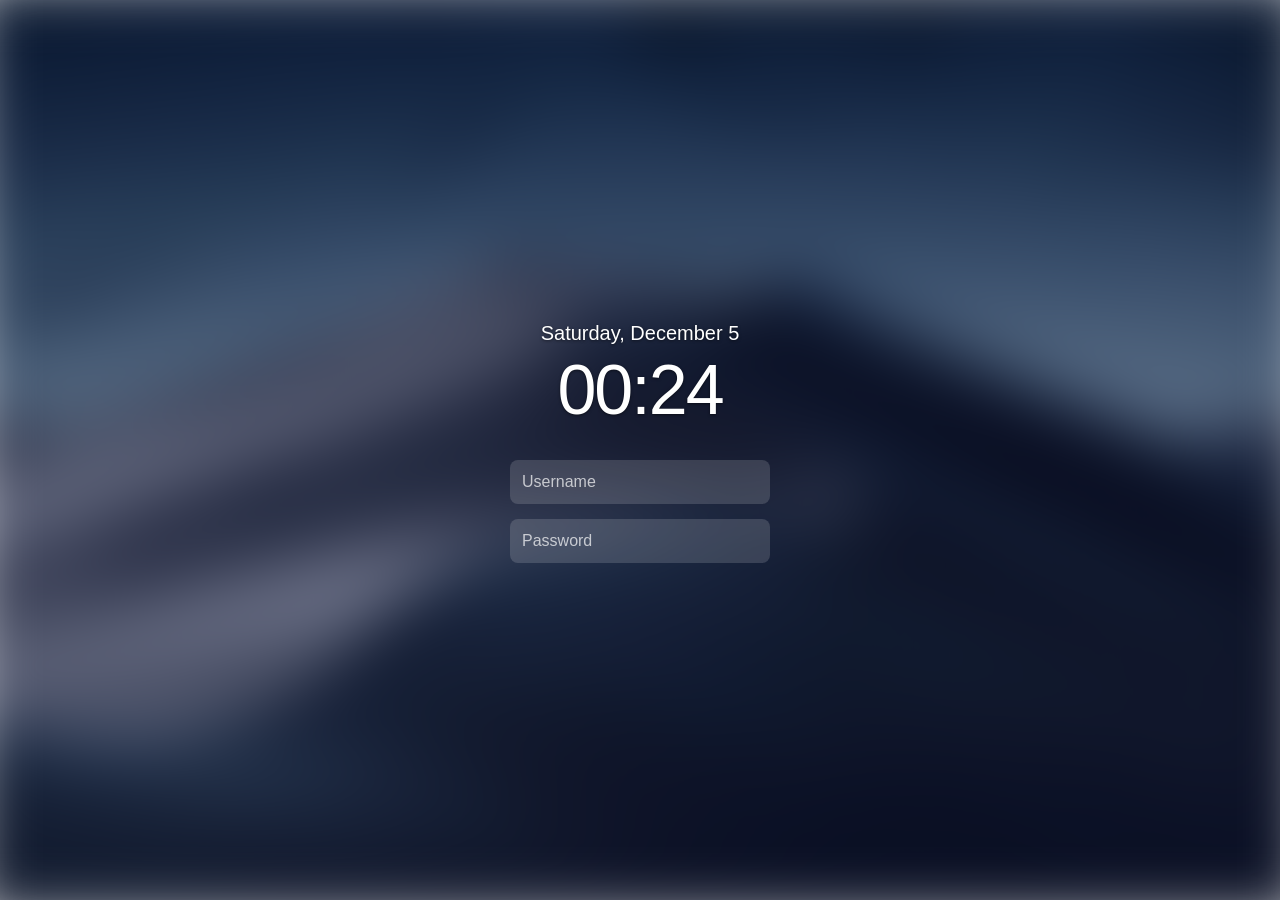
<file: index.html>
<!DOCTYPE html>
<html lang="en">
<head>
    <meta charset="UTF-8" />
    <meta name="viewport" content="width=device-width, initial-scale=1.0">
    <title>MiniOS Login</title>
    <link rel="stylesheet" href="m.css" />
    <style>
        #taskbar {
        position: fixed;
        bottom: 10px;
        left: 50%;
        transform: translateX(-50%);
        background: rgba(255, 255, 255, 0.2);
        backdrop-filter: blur(12px);
        padding: 8px 16px;
        border-radius: 20px;
        display: flex;
        gap: 16px;
        z-index: 999;
        box-shadow: 0 4px 12px rgba(0,0,0,0.2);
        }

        #taskbar img {
            width: 48px;
            height: 48px;
            border-radius: 12px;
            transition: transform 0.2s ease, box-shadow 0.2s ease;
            cursor: pointer;
        }

        #taskbar img:hover {
            transform: scale(1.1);
            box-shadow: 0 0 10px rgba(0,0,0,0.3);
        }

        #app {
            margin-top: 20px;
            width: 100%;
            height: calc(100vh - 80px);
            border: none;
        }

        /* Styles for the welcome message at the top */
        .welcome-message {
            position: fixed;
            top: 20px; /* Adjust as needed */
            width: 100%;
            text-align: center;
            color: white;
            font-size: 16px; /* Tiny font size */
            font-weight: 500;
            opacity: 0; /* Initially hidden */
            visibility: hidden; /* Initially hidden */
            transition: opacity 2s ease-in-out, visibility 2s ease-in-out; /* Slow fade out */
            z-index: 1000;
            text-shadow: 0 1px 3px rgba(0,0,0,0.5);
        }

        .welcome-message.show {
            opacity: 1; /* Instant show */
            visibility: visible;
        }
    </style>
</head>
<body class="mac-blur-background">
    <script src="https://ayaan-creator-web.github.io/Libraries/tako.js"></script>
    <script async src="https://cse.google.com/cse.js?cx=a41e3e3b74f504ac5"></script>
    <div class="login-container">
        <div class="date-time-section">
            <div class="date" id="current-date"></div>
            <div class="time" id="current-time"></div>
        </div>

        <div class="input-section">
            <input type="text" id="username" placeholder="Username" class="input-field"/>
        </div>

        <div class="input-section">
            <input type="password" id="password" placeholder="Password" class="input-field" />
        </div>
    </div>

    <div id="welcomeMessage" class="welcome-message">
        Welcome, <span id="messageUsername"></span>!
    </div>

    <script>
        document.getElementById('username').addEventListener('keydown', (e) => {
            if (e.key === 'Enter') document.getElementById('password').focus();
        });
        async function updateDateTime() {
            const now = new Date();

            const optionsDate = { weekday: 'long', day: 'numeric', month: 'long' };
            document.getElementById('current-date').textContent = now.toLocaleDateString('en-US', optionsDate);

            const optionsTime = { hour: 'numeric', minute: '2-digit', hour12: false };
            let timeString = now.toLocaleTimeString('en-US', optionsTime);

            timeString = timeString.replace(/ (AM|PM)/i, '');

            document.getElementById('current-time').textContent = timeString;
        }

        async function updateTimeLoop() {
            while (document.getElementById('current-time')) {
                updateDateTime();
                await delay(100); // Delay 1 second (100 was too fast)
            }
        }

        updateTimeLoop();

        updateDateTime();

        document.getElementById('username').addEventListener('focus', function() {
            this.parentNode.style.boxShadow = '0 0 0 2px rgba(255, 255, 255, 0.5)';
        });

        document.getElementById('username').addEventListener('blur', function() {
            this.parentNode.style.boxShadow = 'none';
        });

        document.getElementById('password').addEventListener('focus', function() {
            this.parentNode.style.boxShadow = '0 0 0 2px rgba(255, 255, 255, 0.5)';
        });

        document.getElementById('password').addEventListener('blur', function() {
            this.parentNode.style.boxShadow = 'none';
        });
        function delay(ms) { return new Promise(resolve => setTimeout(resolve, ms)); }
    </script>
    <script src="m.js"></script>
</body>
</html>
</file>
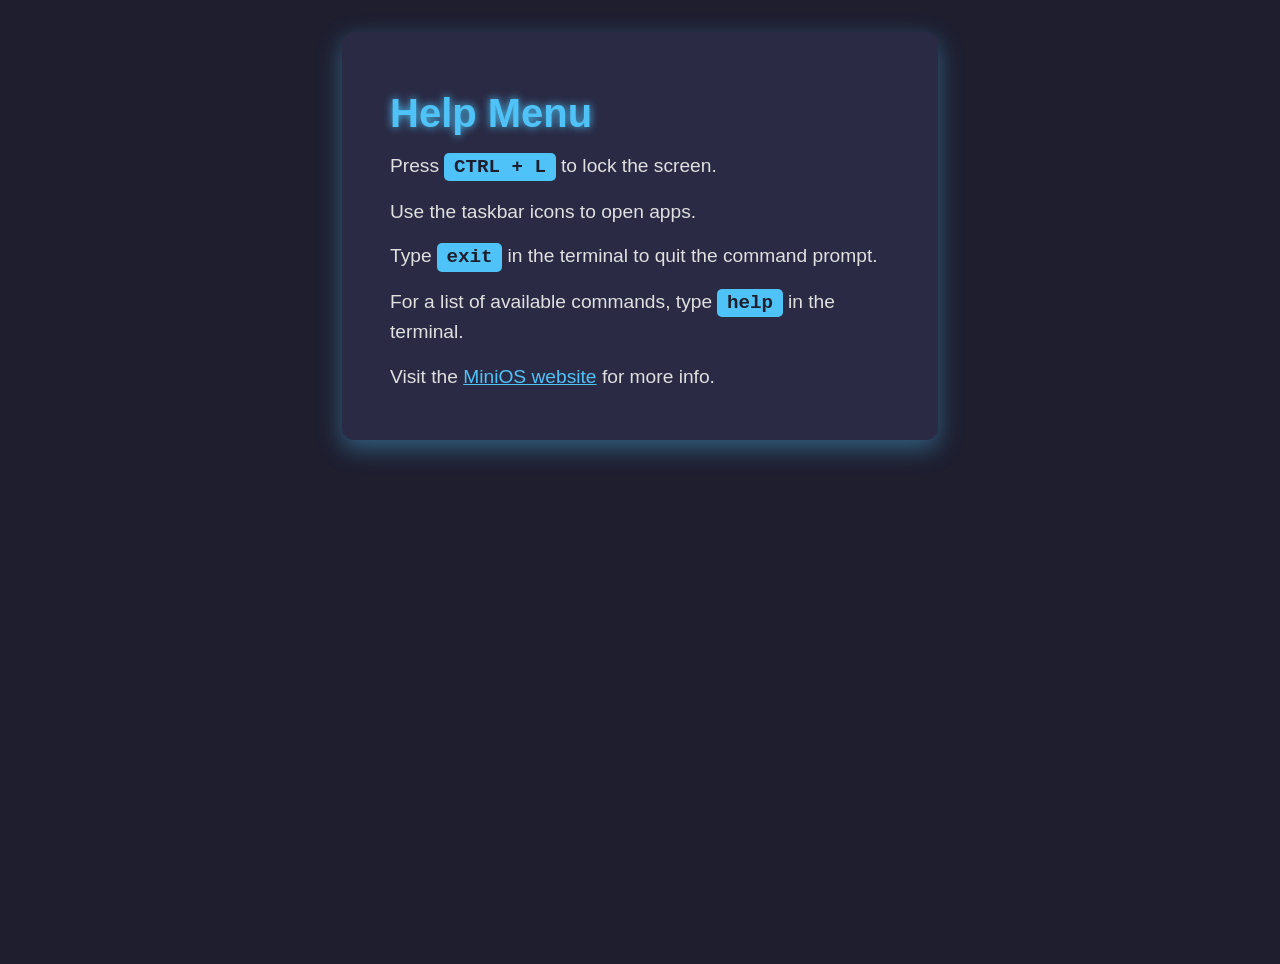
<file: hi.html>
<!DOCTYPE html>
<html lang="en">
<head>
  <meta charset="UTF-8" />
  <meta name="viewport" content="width=device-width, initial-scale=1" />
  <title>MiniOS Help Menu</title>
  <style>
    body {
      font-family: -apple-system, BlinkMacSystemFont, "Segoe UI", Roboto, Oxygen,
        Ubuntu, Cantarell, "Open Sans", "Helvetica Neue", sans-serif;
      background: #1e1e2f;
      color: #e0e0e0;
      margin: 0;
      padding: 2rem;
      display: flex;
      flex-direction: column;
      align-items: center;
      min-height: 100vh;
    }
    h1 {
      font-size: 2.5rem;
      margin-bottom: 1rem;
      color: #4fc3f7;
      text-shadow: 0 0 8px #4fc3f7;
    }
    .help-container {
      background: #2a2a44;
      padding: 2rem 3rem;
      border-radius: 12px;
      box-shadow: 0 8px 24px rgba(79, 195, 247, 0.4);
      max-width: 500px;
      width: 100%;
    }
    p {
      font-size: 1.2rem;
      margin: 1rem 0;
      line-height: 1.5;
    }
    .shortcut {
      background: #4fc3f7;
      color: #1e1e2f;
      font-weight: 700;
      padding: 0.2rem 0.6rem;
      border-radius: 5px;
      font-family: monospace;
      user-select: none;
    }
  </style>
</head>
<body>
  <div class="help-container">
    <h1>Help Menu</h1>
    <p>Press <span class="shortcut">CTRL + L</span> to lock the screen.</p>
    <p>Use the taskbar icons to open apps.</p>
    <p>Type <span class="shortcut">exit</span> in the terminal to quit the command prompt.</p>
    <p>For a list of available commands, type <span class="shortcut">help</span> in the terminal.</p>
    <p>Visit the <a href="https://ayaan-creator-web.github.io/MiniOS/" target="_blank" style="color:#4fc3f7;">MiniOS website</a> for more info.</p>
  </div>
</body>
</html>
</file>
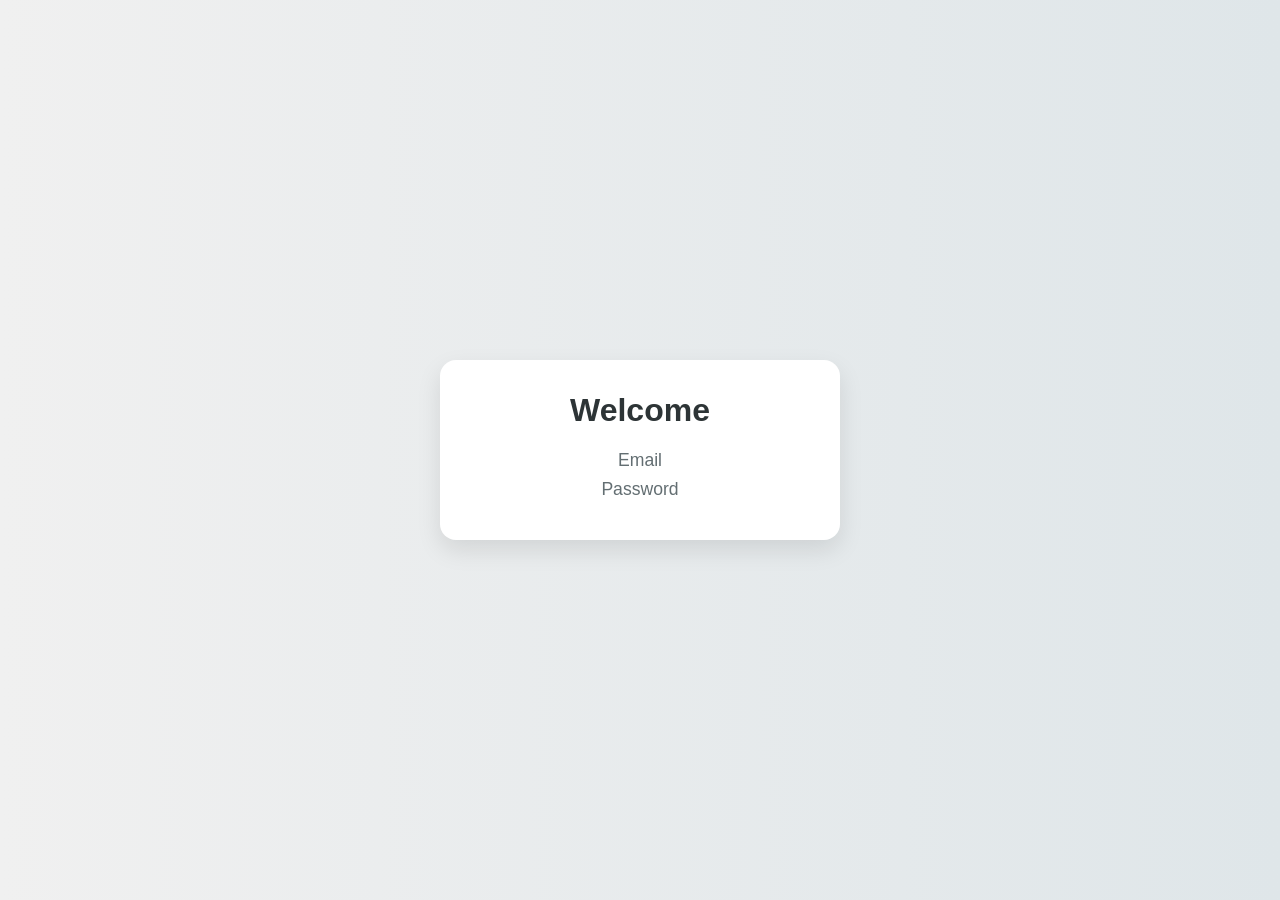
<file: profile.html>
<!DOCTYPE html>
<html lang="en">
<head>
    <meta charset="UTF-8" />
    <title>MiniOS Profile</title>
    <style>
        * {
            box-sizing: border-box;
        }

        body {
            margin: 0;
            padding: 0;
            font-family: -apple-system, BlinkMacSystemFont, "Segoe UI", Roboto, Oxygen, Ubuntu, Cantarell, "Open Sans", "Helvetica Neue", sans-serif;
            background: linear-gradient(to right, #f0f0f0, #dfe6e9);
            height: 100vh;
            display: flex;
            justify-content: center;
            align-items: center;
        }

        .card {
            background-color: white;
            padding: 2rem 3rem;
            border-radius: 16px;
            box-shadow: 0 10px 25px rgba(0, 0, 0, 0.1);
            text-align: center;
            width: 100%;
            max-width: 400px;
        }

        h1 {
            margin-top: 0;
            color: #2d3436;
        }

        p {
            color: #636e72;
            font-size: 1.1rem;
            margin: 0.5rem 0;
        }

        details {
            margin-top: 1rem;
            font-size: 1rem;
            cursor: pointer;
        }

        summary {
            font-weight: bold;
            color: #0984e3;
        }
    </style>
</head>
<body>
    <div class="card">
        <h1 id="welcome">Welcome</h1>
        <p id="email">Email</p>
        <p id="password">Password</p>
    </div>

    <script>
        const user = JSON.parse(localStorage.getItem('miniOS-User'));
        if (user) {
            document.getElementById('welcome').innerText = `Welcome, ${user.username}!`;
            document.getElementById('email').innerText = `Your email is ${user.email.toLowerCase()}`;
            document.getElementById('password').innerHTML = `
                <details>
                    <summary>Your password is *********</summary>
                    ${user.password}
                </details>`;
        }
    </script>
</body>
</html>
</file>
<file: m.css>
* {
    box-sizing: border-box;
    margin: 0;
    padding: 0;
}

html, body {
    height: 100%;
    width: 100%;
    font-family: -apple-system, BlinkMacMacSystemFont, "Segoe UI", Roboto, Oxygen, Ubuntu, Cantarell, "Open Sans", "Helvetica Neue", sans-serif;
    display: flex;
    justify-content: center;
    align-items: center;
    overflow: hidden;
    color: white;
}

.mac-blur-background {
    position: relative;
}

.mac-blur-background::before {
    content: "";
    position: absolute;
    top: 0; left: 0; right: 0; bottom: 0;
    background-image: url('background.webp');
    background-size: cover;
    background-position: center;
    filter: blur(30px);
    transform: scale(1.05);
    z-index: -1;
    /* Add transition for smooth effect */
    transition: filter 0.5s ease-out, transform 0.5s ease-out;
}

/* New class to unblur the background */
.mac-blur-background.unblurred::before {
    filter: blur(0px); /* Remove blur */
    transform: scale(1); /* Reset scale to original */
}

.login-container {
    display: flex;
    flex-direction: column;
    align-items: center;
}

.date-time-section {
    text-align: center;
    margin-bottom: 30px;
}

.date {
    font-size: 20px;
    font-weight: 400;
    margin-bottom: 5px;
    text-shadow: 0 1px 3px rgba(0,0,0,0.5);
}

.time {
    font-size: 70px;
    font-weight: 200;
    letter-spacing: -2px;
    text-shadow: 0 1px 3px rgba(0,0,0,0.5);
}

.input-section {
    display: flex;
    align-items: center;
    width: 260px;
    background: rgba(255, 255, 255, 0.15);
    border-radius: 8px;
    padding: 8px 12px;
    margin-bottom: 15px;
}

.input-field {
    flex-grow: 1;
    background: transparent;
    border: none;
    outline: none;
    color: white;
    font-size: 16px;
    padding: 5px 0;
}

.input-field::placeholder {
    color: rgba(255, 255, 255, 0.7);
}

@media (max-width: 768px) {
    .time {
        font-size: 50px;
    }
    .date {
        font-size: 18px;
    }
    .input-section {
        width: 220px;
    }
}

/* In your CSS file (e.g., style.css) */

/* In your CSS file (e.g., style.css) */

#taskbar {
    position: fixed; /* Fixes it to the viewport */
    bottom: 0; /* Positions it at the bottom */
    left: 50%; /* Start from the middle */
    transform: translateX(-50%); /* Pull it back by half its width to truly center */
    width: fit-content; /* Only take up space needed by icons */
    max-width: 90%; /* Ensure it doesn't get too wide on smaller screens */
    background-color: rgba(50, 50, 50, 0.7); /* Dark, slightly transparent background */
    padding: 10px 15px; /* Padding inside the taskbar */
    display: flex;
    justify-content: center; /* Centers the icons horizontally */
    align-items: center; /* Vertically centers icons if they have different heights */
    box-shadow: 0 -5px 15px rgba(0, 0, 0, 0.4); /* Subtle shadow above */
    z-index: 1000; /* Ensures it stays on top of other content */
    backdrop-filter: blur(10px); /* Mac-like blur effect */
    -webkit-backdrop-filter: blur(10px); /* Safari compatibility */
    border-top-left-radius: 15px; /* Rounded top corners */
    border-top-right-radius: 15px;
    border: 1px solid rgba(255, 255, 255, 0.1); /* Subtle border */
}

#taskbar image { /* Targeting the image elements you add to the taskbar */
    width: 50px;
    height: 50px;
    margin: 12px 12px; /* Increased horizontal spacing between icons */
    border-radius: 12px; /* Slightly rounded corners for icons */
    cursor: pointer;
    transition: transform 0.2s ease-in-out, box-shadow 0.2s ease-in-out; /* Added box-shadow to transition */
    /* Add a subtle box-shadow for more visibility */
    box-shadow: 0 2px 8px rgba(0, 0, 0, 0.3);
    border-radius: 10px;
    width: 50px;height: 50px;
}

#taskbar image:hover {
    transform: translateY(-12px) scale(1.15); /* "Pop-up" and slight scale effect on hover */
    box-shadow: 0 5px 15px rgba(0, 0, 0, 0.5); /* Enhanced shadow on hover */
}
</file>
